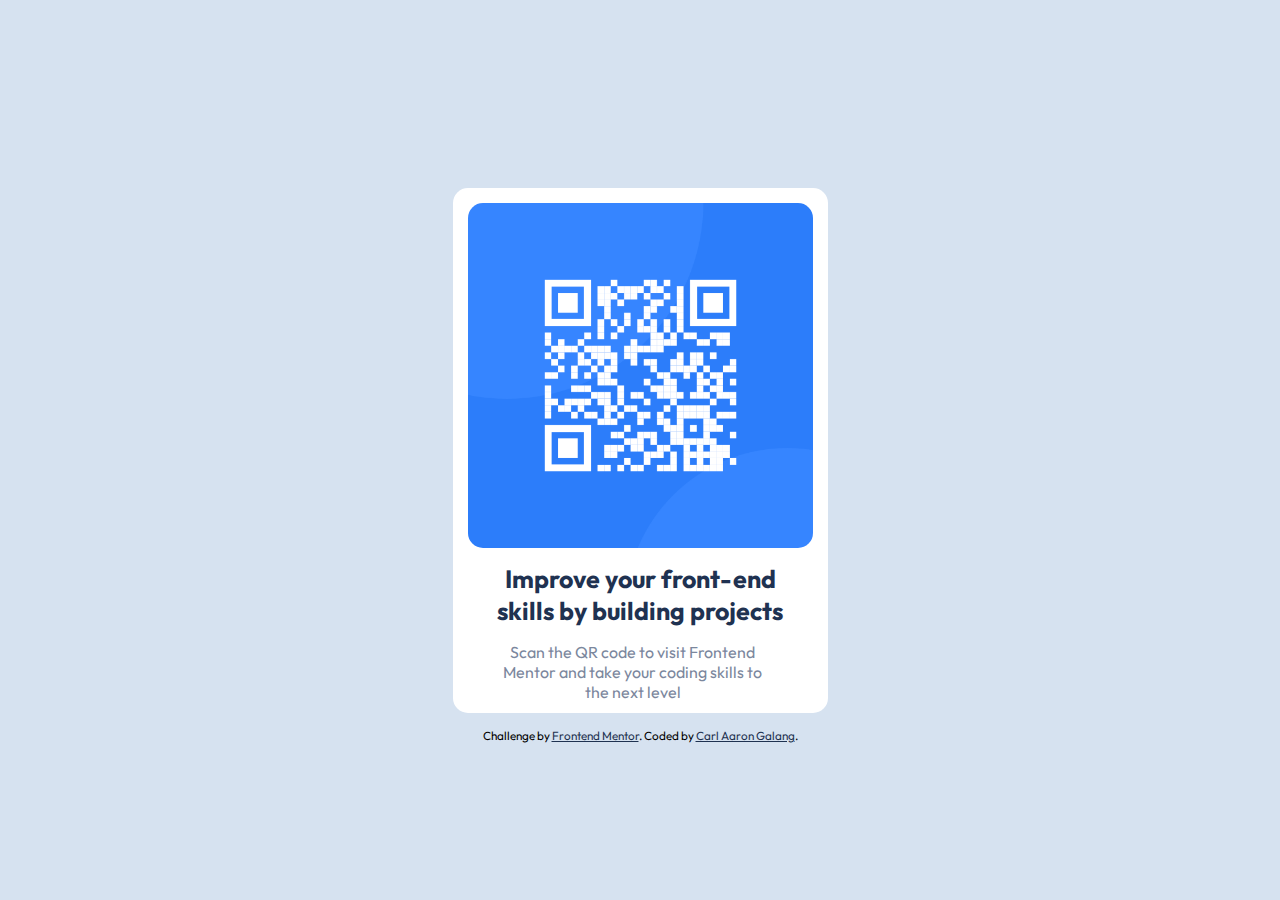
<file: index.html>
<!DOCTYPE html>
<html lang="en">
<head>
    <link rel="icon" type="image/png" sizes="32x32" href="images/favicon-32x32.png">
    <title>Frontend Mentor | QR code component</title>
    <link rel="stylesheet" href="style/style.css">
    <link rel="preconnect" href="https://fonts.googleapis.com">
    <link rel="preconnect" href="https://fonts.gstatic.com" crossorigin>
    <link href="https://fonts.googleapis.com/css2?family=Outfit&display=swap" rel="stylesheet">
</head>
<body>
    <div class="container">
        <img src="images/image-qr-code.png">
        <h3>
            Improve your front-end skills by building projects
        </h3>
        <p>Scan the QR code to visit Frontend Mentor and take your coding skills to the next level</p>
    </div>
    <div class="attribution">
        Challenge by <a href="https://www.frontendmentor.io?ref=challenge" target="_blank">Frontend Mentor</a>.
        Coded by <a href="https://github.com/ahahron0304">Carl Aaron Galang</a>.
    </div>
</body>
</html>
</file>
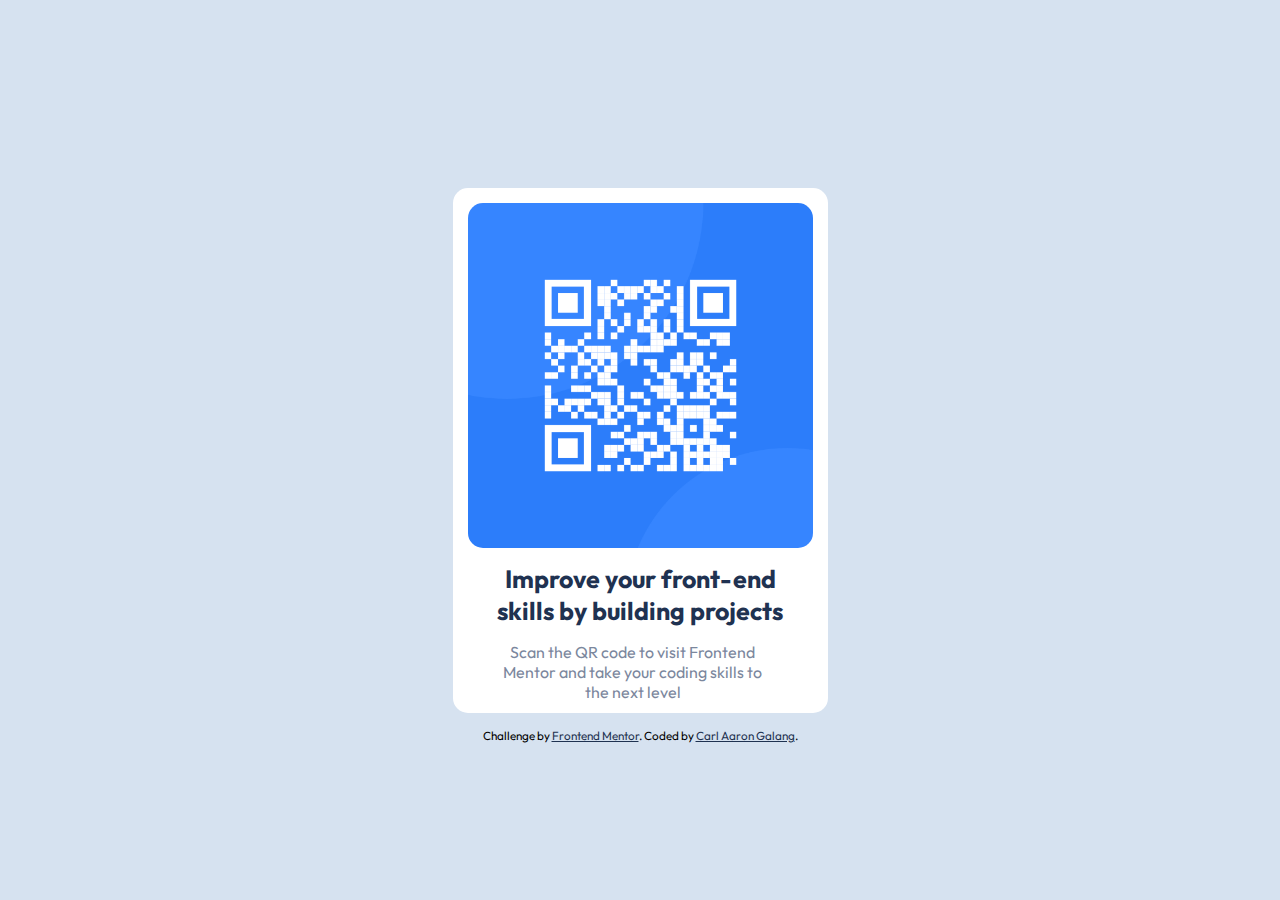
<file: qr.html>
<!DOCTYPE html>
<html lang="en">
<head>
    <link rel="icon" type="image/png" sizes="32x32" href="images/favicon-32x32.png">
    <title>Frontend Mentor | QR code component</title>
    <link rel="stylesheet" href="style/style.css">
    <link rel="preconnect" href="https://fonts.googleapis.com">
    <link rel="preconnect" href="https://fonts.gstatic.com" crossorigin>
    <link href="https://fonts.googleapis.com/css2?family=Outfit&display=swap" rel="stylesheet">
</head>
<body>
    <div class="container">
        <img src="images/image-qr-code.png">
        <h3>
            Improve your front-end skills by building projects
        </h3>
        <p>Scan the QR code to visit Frontend Mentor and take your coding skills to the next level</p>
    </div>
    <div class="attribution">
        Challenge by <a href="https://www.frontendmentor.io?ref=challenge" target="_blank">Frontend Mentor</a>.
        Coded by <a href="https://github.com/ahahron0304">Carl Aaron Galang</a>.
    </div>
</body>
</html>
</file>
<file: style/style.css>
*{
    margin: 0;
    padding: 0;
    box-sizing: border-box;
    background-color: hsl(0, 0%, 100%);
    text-align: center;
    font-family: 'Outfit', sans-serif;
}

body{
    height: 100vh;
    display: flex;
    align-items: center;
    justify-content: center;
    background-color: hsl(212, 45%, 89%);
}

img {
    position: absolute;
    width: 345px;
    margin-bottom: 150px;
    border-radius: 15px;

}

h3 {
    padding-top: 340px;
    margin: 20px 20px 10px auto;
    font-weight: 400, 700;
    color: hsl(218, 44%, 22%);
    font-size: 25px;
    padding-left: 20px;
    /*width: 70%;*/

}

p {
    margin: 5px 50px 15px auto;
    color: hsl(220, 15%, 55%);
    padding-left: 35px;
}

.container {
    display: flex;
    flex-direction: column;
    width: 375px;
    height: 525px;
    padding: 15px;
    border: none;
    border-radius: 15px;
}

.attribution {
    position: absolute;
    font-size: 11px;
    text-align: center;
    background-color: hsl(212, 45%, 89%);
    margin-top: 570px;
    font-size: 0.735rem;
}

.attribution a {
    color: hsl(218deg, 44%, 22%);
    background-color: hsl(212, 45%, 89%);
}
</file>
